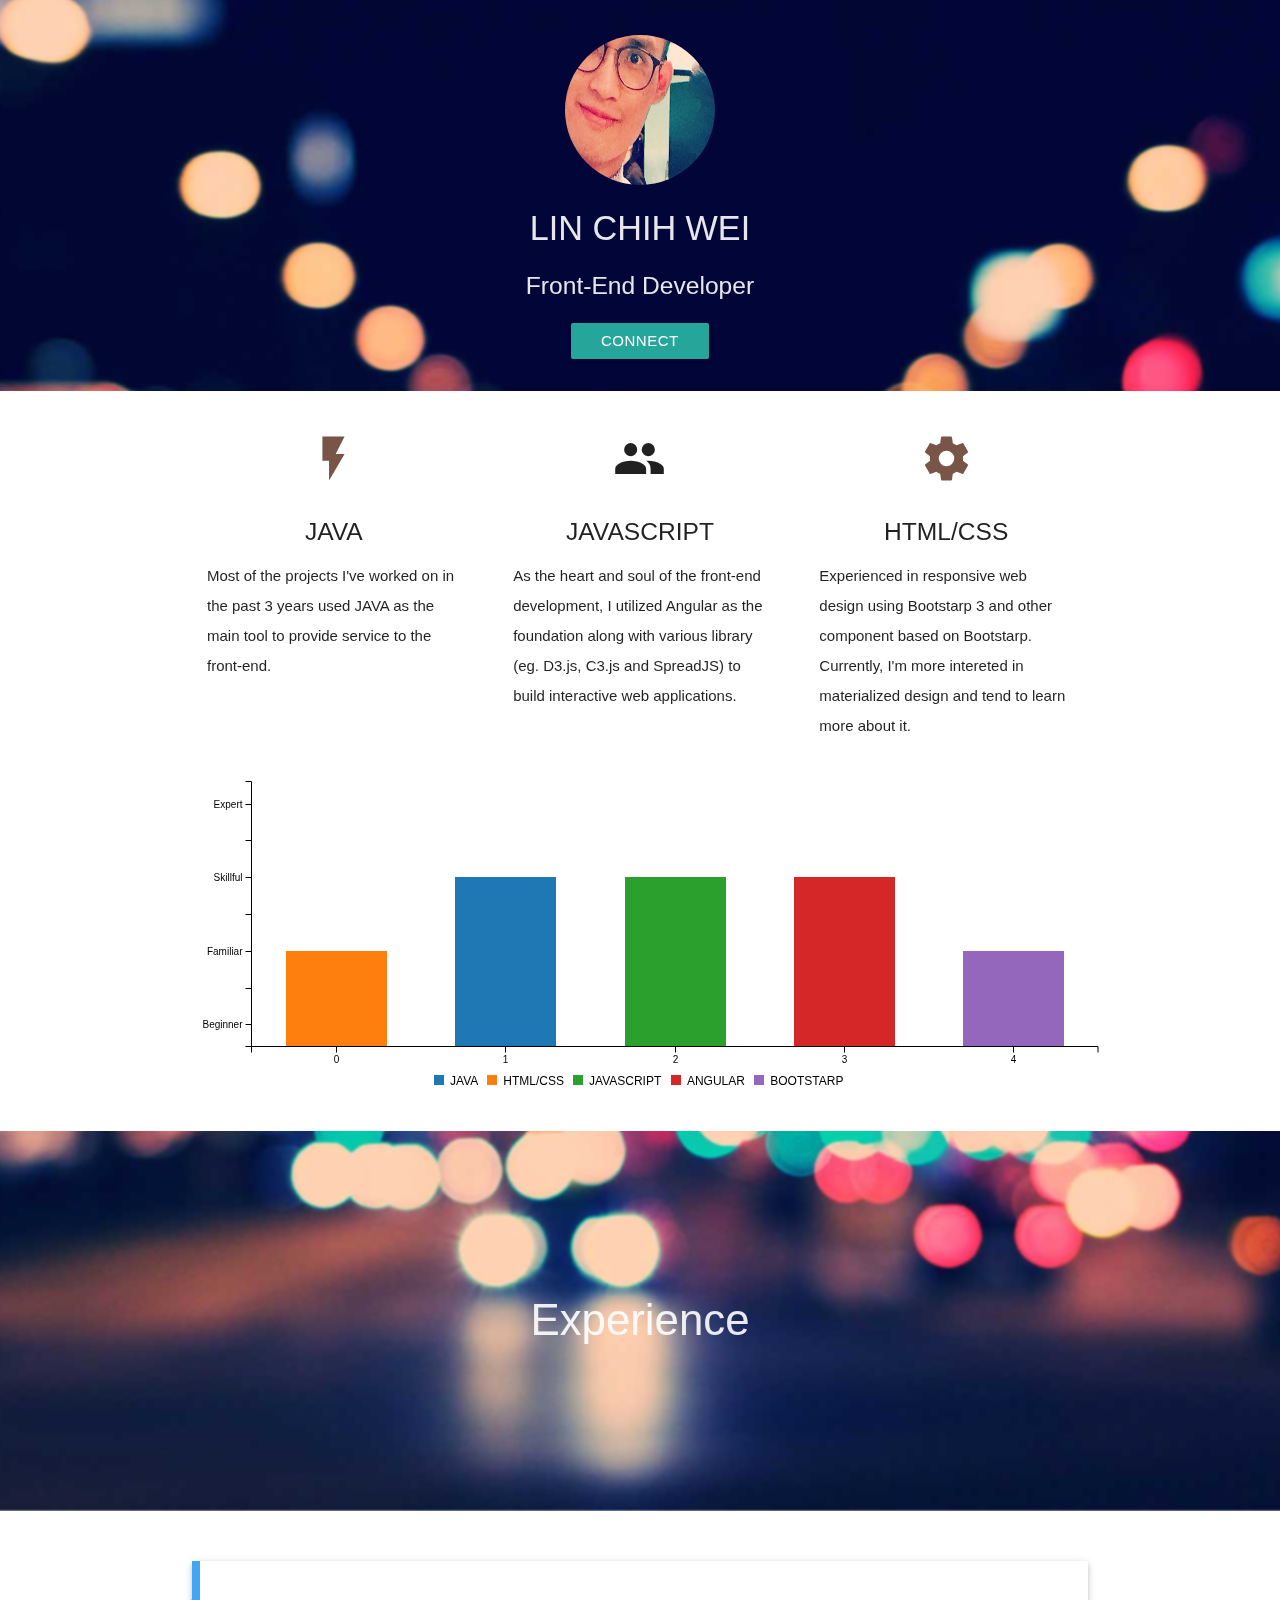
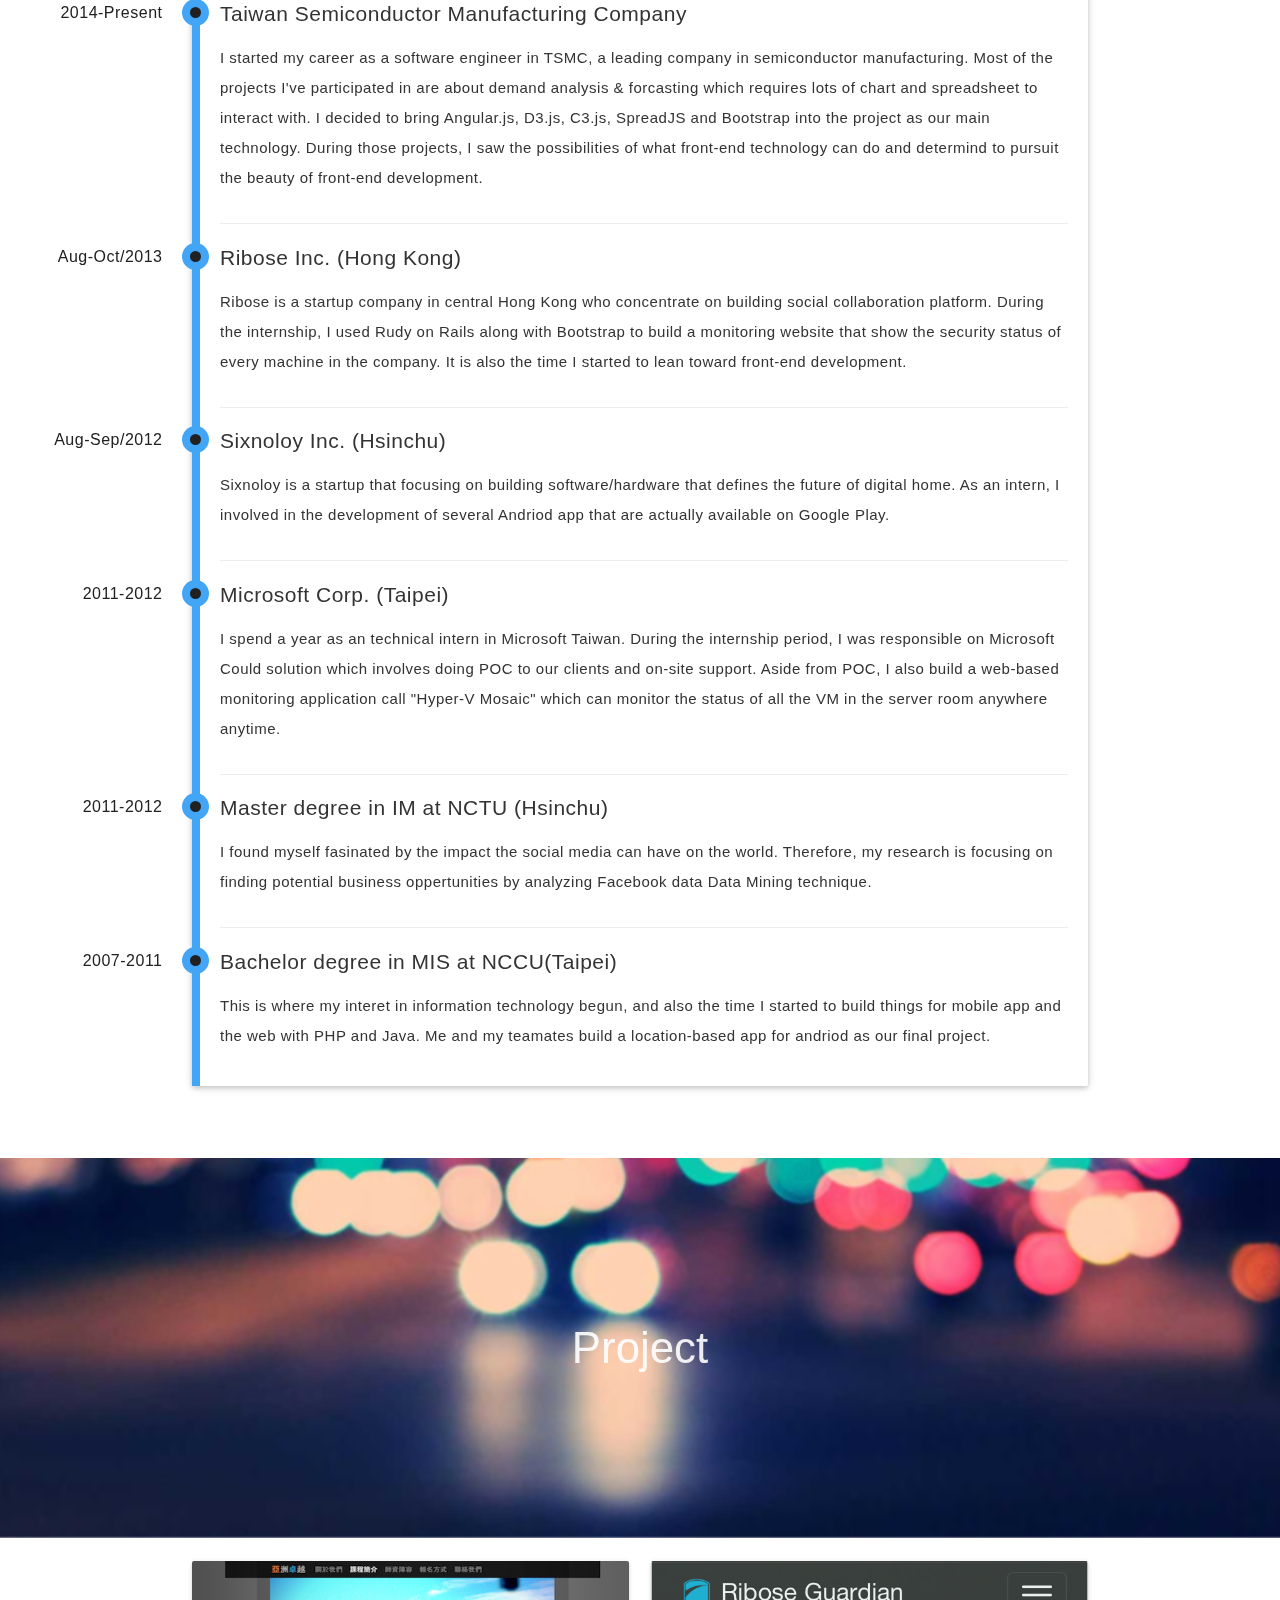
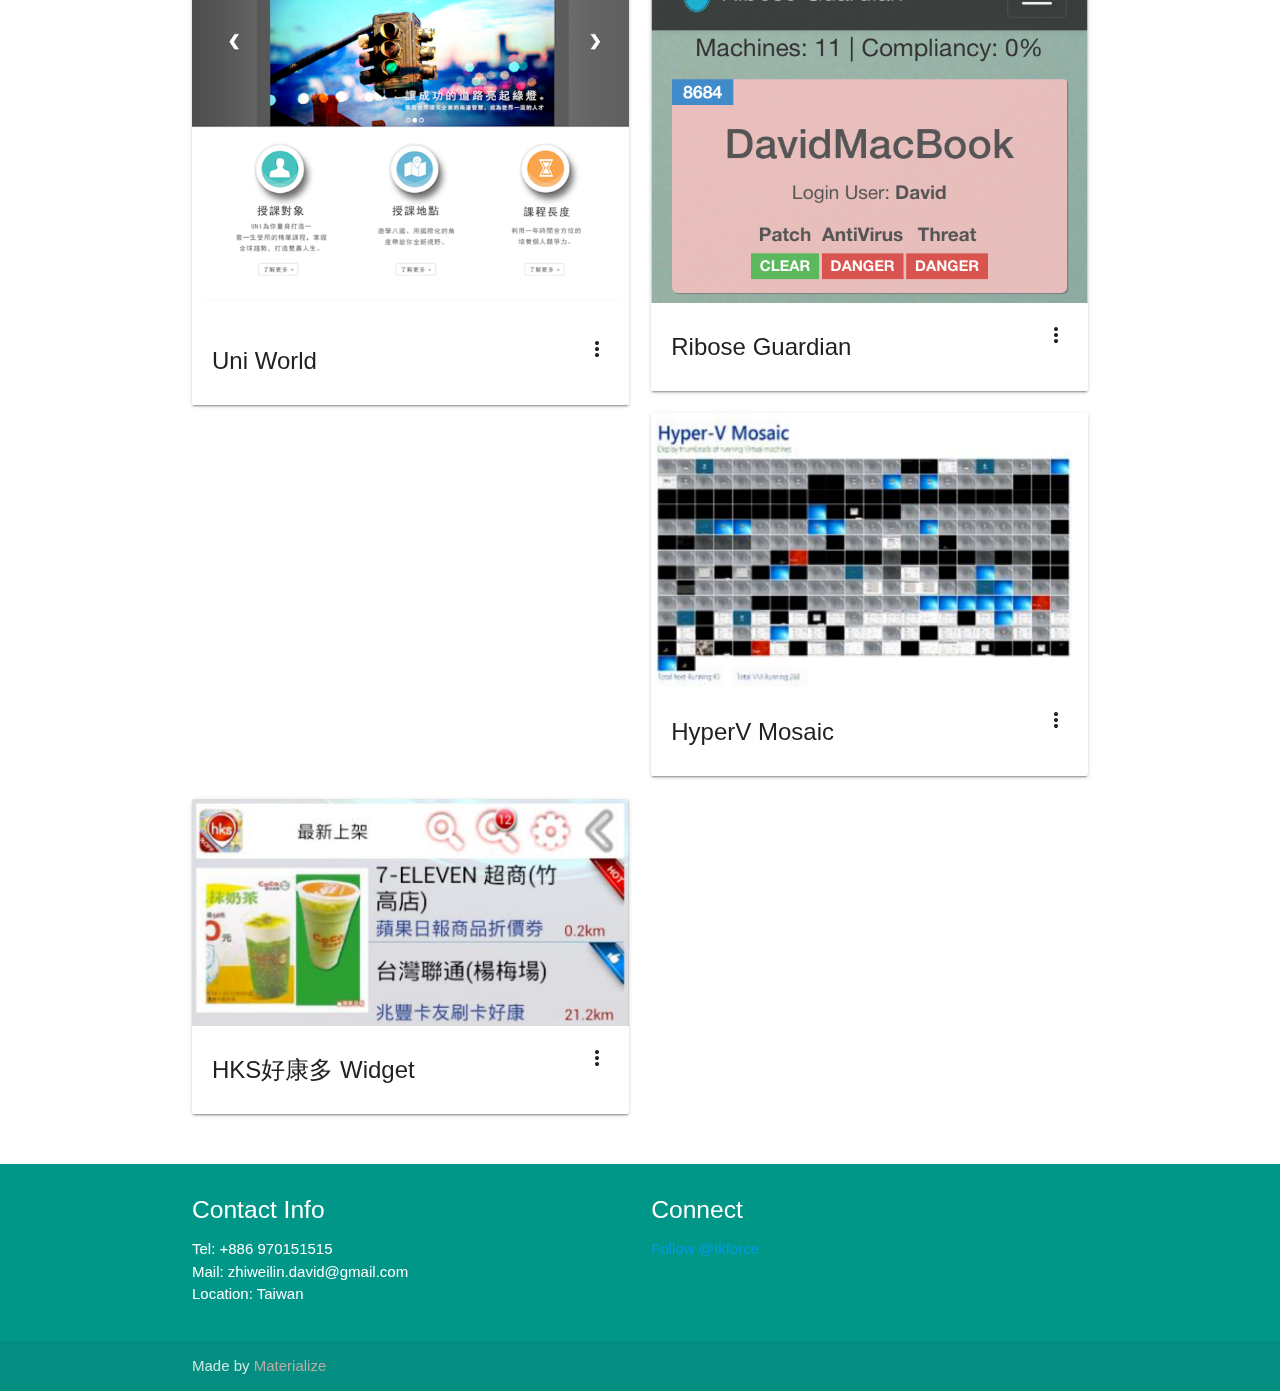
<file: index.html>
<!DOCTYPE html>
<html lang="en">
<head>
  <meta http-equiv="Content-Type" content="text/html; charset=UTF-8"/>
  <meta name="viewport" content="width=device-width, initial-scale=1, maximum-scale=1.0, user-scalable=no"/>
  <title>Hello I'm Derek</title>

  <!-- CSS  -->
  <link href="https://fonts.googleapis.com/icon?family=Material+Icons" rel="stylesheet">
  <link href="css/materialize.css" type="text/css" rel="stylesheet" media="screen,projection"/>
  <link href="css/style.css" type="text/css" rel="stylesheet" media="screen,projection"/>
  <link href="css/c3.css" type="text/css" rel="stylesheet" media="screen,projection"/>
  <link href="css/timeline.css" type="text/css" rel="stylesheet" media="screen,projection"/>

  <!-- GitHub button-->
  <script async defer src="https://buttons.github.io/buttons.js"></script>



</head>
<body>
  <!--nav class="white" role="navigation">
    <div class="nav-wrapper container">
      <a id="logo-container" href="#" class="brand-logo">Logo</a>
      <ul class="right hide-on-med-and-down">
        <li><a href="#">Navbar Link</a></li>
      </ul>

      <ul id="nav-mobile" class="side-nav">
        <li><a href="#">Navbar Link</a></li>
      </ul>
      <a href="#" data-activates="nav-mobile" class="button-collapse"><i class="material-icons">menu</i></a>
    </div>
  </nav-->

  <div id="index-banner" class="parallax-container">
    <div class="section no-pad-bot">
      <div class="container">
        <br><br>
        <!--h1 class="header center teal-text text-lighten-2">Parallax Template</h1-->
        <div class="profilePic"><image src="images/profile2.jpg"></image></div>
        <div class="row center">
          <h4 class="header col s12 light" id="name">LIN CHIH WEI</h4>
          <h5 class="header col s12 light" id="job-position">Front-End Developer</h5>
          <a class="waves-effect waves-light btn" target="_blank" id="connect-btn" href="https://www.linkedin.com/in/derek-lin-59036844/">Connect</a>       
        </div>
        <!--div class="row center">
          <a href="http://materializecss.com/getting-started.html" id="download-button" class="btn-large waves-effect waves-light teal lighten-1">Get Started</a>
        </div-->
        <br><br>

      </div>
    </div>
    <div class="parallax blurify"><img src="images/parallax-bg1.jpg" alt="Unsplashed background img 1"></div>
  </div>


  <div class="container">
    <div class="section">

      <!--   Icon Section   -->
      <div class="row">
        <div class="col s12 m4">
          <div class="icon-block">
            <h2 class="center brown-text"><i class="material-icons">flash_on</i></h2>
            <h5 class="center">JAVA</h5>

            <p class="light">Most of the projects I've worked on in the past 3 years used JAVA as the main tool to provide service to the front-end.</p>
          </div>
        </div>

        <div class="col s12 m4">
          <div class="icon-block">
            <h2 class="center brown-JavaScrJAVAtext"><i class="material-icons">group</i></h2>
            <h5 class="center">JAVASCRIPT</h5>

            <p class="light">As the heart and soul of the front-end development, I utilized Angular as the foundation along with various library (eg. D3.js, C3.js and SpreadJS) to build interactive web applications.</p>
          </div>
        </div>

        <div class="col s12 m4">
          <div class="icon-block">
            <h2 class="center brown-text"><i class="material-icons">settings</i></h2>
            <h5 class="center">HTML/CSS</h5>

            <p class="light">Experienced in responsive web design using Bootstarp 3 and other component based on Bootstarp. Currently, I'm more intereted in materialized design and tend to learn more about it.</p>
          </div>
        </div>
      </div>
      <div class="row">
        <div id="skillChart"></div>
      </div>

    </div>
  </div>


  <div class="parallax-container valign-wrapper">
    <div class="section no-pad-bot">
      <div class="container">
        <div class="row center">
          <h3 class="header col s12 light">Experience</h3>
        </div>
      </div>
    </div>
    <div class="parallax blurify"><img src="images/parallax-bg1.jpg" alt="Unsplashed background img 2"></div>
  </div>

      <div class="main-container">
  <section id="timeline" class="timeline-outer">
    <div class="container" id="content">
        <div class="col s12 m12 l12">
          <ul class="timeline">
            
            <li class="event" data-date="2014-Present">
              <h3>Taiwan Semiconductor Manufacturing Company</h3>
              <p>I started my career as a software engineer in TSMC, a leading company in semiconductor manufacturing. Most of the projects I've participated in are about demand analysis & forcasting which requires lots of chart and spreadsheet to interact with. I decided to bring Angular.js, D3.js, C3.js, SpreadJS and Bootstrap into the project as our main technology. During those projects, I saw the possibilities of what front-end technology can do and determind to pursuit the beauty of front-end development.       
              </p>
            </li>
            <li class="event" data-date="Aug-Oct/2013">
              <h3>Ribose Inc. (Hong Kong)</h3>
              <p>Ribose is a startup company in central Hong Kong who concentrate on building social collaboration platform. During the internship, I used Rudy on Rails along with Bootstrap to build a monitoring website that show the security status of every machine in the company. It is also the time I started to lean toward front-end development. 
              </p>
            </li>
            <li class="event" data-date="Aug-Sep/2012">
              <h3>Sixnoloy Inc. (Hsinchu)</h3>
              <p>Sixnoloy is a startup that focusing on building software/hardware that defines the future of digital home. As an intern, I involved in the development of several Andriod app that are actually available on Google Play.</p>
            </li>
            <li class="event" data-date="2011-2012">
              <h3>Microsoft Corp. (Taipei)</h3>
              <p>I spend a year as an technical intern in Microsoft Taiwan. During the internship period, I was responsible on Microsoft Could solution which involves doing POC to our clients and on-site support. Aside from POC, I also build a web-based monitoring application call "Hyper-V Mosaic" which can monitor the status of all the VM in the server room anywhere anytime.</p>
            </li>
            <li class="event" data-date="2011-2012">
              <h3>Master degree in IM at NCTU (Hsinchu)</h3>
              <p>I found myself fasinated by the impact the social media can have on the world. Therefore, my research is focusing on finding potential business oppertunities by analyzing Facebook data Data Mining technique.</p>
            </li>
            <li class="event" data-date="2007-2011">
              <h3>Bachelor degree in MIS at NCCU(Taipei)</h3>
              <p>This is where my interet in information technology begun, and also the time I started to build things for mobile app and the web with PHP and Java. Me and my teamates build a location-based app for andriod as our final project.</p>
            </li>
          </ul>
      </div>
    </div>
  </section>
  <br/>
</div>
    </div>
  </div>


  <div class="parallax-container valign-wrapper">
    <div class="section no-pad-bot">
      <div class="container">
        <div class="row center">
          <h3 class="header col s12 light">Project</h3>
        </div>
      </div>
    </div>
    <div class="parallax blurify"><img src="images/parallax-bg1.jpg" alt="Unsplashed background img 3"></div>
  </div>

  <div class="container">
    <div class="section">
      <div class="row">
        <div class="col m6 s12">
          <div class="card">
            <div class="card-image waves-effect waves-block waves-light">
              <img class="activator" src="images/uni-world.png">
            </div>
            <div class="card-content">
              <span class="card-title activator grey-text text-darken-4">Uni World<i class="material-icons right">more_vert</i></span>
            </div>
            <div class="card-reveal">
              <span class="card-title grey-text text-darken-4">Uni World<i class="material-icons right">close</i></span>
              <p>Uni World is a website for a serious campainge for a leadership development program that held by Uni Stratigic Inc, a Singapore-based company.   </p>
            </div>
          </div>
        </div> 
        <div class="col m6 s12">
          <div class="card">
            <div class="card-image waves-effect waves-block waves-light">
              <img class="activator" src="images/ribose-gardian2.png">
            </div>
            <div class="card-content">
              <span class="card-title activator grey-text text-darken-4">Ribose Guardian<i class="material-icons right">more_vert</i></span>
            </div>
            <div class="card-reveal">
              <span class="card-title grey-text text-darken-4">Ribose Guardian<i class="material-icons right">close</i></span>
              <p>Ribse Guardian servers as a security supervisor for all the PCs at Ribose. It collects and calculate the health status of all PC (such as patch appliance, virus pattern update and anti-virus status) and display in the browser. It allows security manager apply the newest update or discover threats on everyone's PCs at the earliest time possible.</p>
            </div>
          </div>
        </div> 
        <div class="col m6 s12">
          <div class="card">
            <div class="card-image waves-effect waves-block waves-light">
              <img class="activator" src="images/hyperv-mosaic.png">
            </div>
            <div class="card-content">
              <span class="card-title activator grey-text text-darken-4">HyperV Mosaic<i class="material-icons right">more_vert</i></span>
             <!--  <p><a href="#">This is a link</a></p> -->
            </div>
            <div class="card-reveal">
              <span class="card-title grey-text text-darken-4">HyperV Mosaic<i class="material-icons right">close</i></span>
              <p>HyperV Mosaic is a server monitoring application that I developed during my internship at Microsoft. It not only serves as a dashboard displaying live screenshots of all the virtual machines running in the server room, it also alows IT admin to initiate a remote desktop connection to selected machine directly throught the dashboard.</p>
            </div>
          </div>
        </div>
        <div class="col m6 s12">
          <div class="card">
            <div class="card-image waves-effect waves-block waves-light">
              <img class="activator" src="images/bhk-widget.png">
            </div>
            <div class="card-content">
              <span class="card-title activator grey-text text-darken-4">HKS好康多 Widget<i class="material-icons right">more_vert</i></span>
            </div>
            <div class="card-reveal">
              <span class="card-title grey-text text-darken-4">HKS好康多 Widget<i class="material-icons right">close</i></span>
              <p>HKS is a location-based discount information platform. I was responsible for the widget part of the app in android during my time as an intern at Sixnology.</p>
            </div>
          </div>
        </div> 




      </div>
    </div>
  </div>


  <footer class="page-footer teal">
    <div class="container">
      <div class="row">
        <div class="col l6 s12">
          <h5 class="white-text">Contact Info</h5>
          <ul>
            <li class="white-text">Tel: +886 970151515</li>
            <li class="white-text">Mail: zhiweilin.david@gmail.com</li>
            <li class="white-text">Location: Taiwan</li>
          </ul>


        </div>
        
        <div class="col l3 s12">
          <h5 class="white-text">Connect</h5>
          <ul>
            <li>
              <a class="github-button" href="https://github.com/tkforce" data-style="mega" data-count-href="/tkforce/followers" data-count-api="/users/tkforce#followers" data-count-aria-label="# followers on GitHub" aria-label="Follow @tkforce on GitHub">Follow @tkforce</a> 
            </li>
           

          </ul>
        </div>
      </div>
    </div>
    <div class="footer-copyright">
      <div class="container">
      Made by <a class="brown-text text-lighten-3" href="http://materializecss.com">Materialize</a>
      </div>
    </div>
  </footer>


  <!--  Scripts-->
  <script src="https://code.jquery.com/jquery-2.1.1.min.js"></script>
  <script src="js/materialize.js"></script>
  <script src="js/init.js"></script>
  <script src="js/d3.js"></script>
  <script src="js/c3.js"></script>
  <script src="js/controller.js" ></script>

  </body>
</html>
</file>
<file: css/c3.css>
/*-- Chart --*/
.c3 svg {
  font: 10px sans-serif;
  -webkit-tap-highlight-color: transparent; }

.c3 path, .c3 line {
  fill: none;
  stroke: #000; }

.c3 text {
  -webkit-user-select: none;
  -moz-user-select: none;
  user-select: none; }

.c3-legend-item-tile,
.c3-xgrid-focus,
.c3-ygrid,
.c3-event-rect,
.c3-bars path {
  shape-rendering: crispEdges; }

.c3-chart-arc path {
  stroke: #fff; }

.c3-chart-arc text {
  fill: #fff;
  font-size: 13px; }

/*-- Axis --*/
/*-- Grid --*/
.c3-grid line {
  stroke: #aaa; }

.c3-grid text {
  fill: #aaa; }

.c3-xgrid, .c3-ygrid {
  stroke-dasharray: 3 3; }

/*-- Text on Chart --*/
.c3-text.c3-empty {
  fill: #808080;
  font-size: 2em; }

/*-- Line --*/
.c3-line {
  stroke-width: 1px; }

/*-- Point --*/
.c3-circle._expanded_ {
  stroke-width: 1px;
  stroke: white; }

.c3-selected-circle {
  fill: white;
  stroke-width: 2px; }

/*-- Bar --*/
.c3-bar {
  stroke-width: 0; }

.c3-bar._expanded_ {
  fill-opacity: 0.75; }

/*-- Focus --*/
.c3-target.c3-focused {
  opacity: 1; }

.c3-target.c3-focused path.c3-line, .c3-target.c3-focused path.c3-step {
  stroke-width: 2px; }

.c3-target.c3-defocused {
  opacity: 0.3 !important; }

/*-- Region --*/
.c3-region {
  fill: steelblue;
  fill-opacity: .1; }

/*-- Brush --*/
.c3-brush .extent {
  fill-opacity: .1; }

/*-- Select - Drag --*/
/*-- Legend --*/
.c3-legend-item {
  font-size: 12px; }

.c3-legend-item-hidden {
  opacity: 0.15; }

.c3-legend-background {
  opacity: 0.75;
  fill: white;
  stroke: lightgray;
  stroke-width: 1; }

/*-- Title --*/
.c3-title {
  font: 14px sans-serif; }

/*-- Tooltip --*/
.c3-tooltip-container {
  z-index: 10; }

.c3-tooltip {
  border-collapse: collapse;
  border-spacing: 0;
  background-color: #fff;
  empty-cells: show;
  -webkit-box-shadow: 7px 7px 12px -9px #777777;
  -moz-box-shadow: 7px 7px 12px -9px #777777;
  box-shadow: 7px 7px 12px -9px #777777;
  opacity: 0.9; }

.c3-tooltip tr {
  border: 1px solid #CCC; }

.c3-tooltip th {
  background-color: #aaa;
  font-size: 14px;
  padding: 2px 5px;
  text-align: left;
  color: #FFF; }

.c3-tooltip td {
  font-size: 13px;
  padding: 3px 6px;
  background-color: #fff;
  border-left: 1px dotted #999; }

.c3-tooltip td > span {
  display: inline-block;
  width: 10px;
  height: 10px;
  margin-right: 6px; }

.c3-tooltip td.value {
  text-align: right; }

/*-- Area --*/
.c3-area {
  stroke-width: 0;
  opacity: 0.2; }

/*-- Arc --*/
.c3-chart-arcs-title {
  dominant-baseline: middle;
  font-size: 1.3em; }

.c3-chart-arcs .c3-chart-arcs-background {
  fill: #e0e0e0;
  stroke: none; }

.c3-chart-arcs .c3-chart-arcs-gauge-unit {
  fill: #000;
  font-size: 16px; }

.c3-chart-arcs .c3-chart-arcs-gauge-max {
  fill: #777; }

.c3-chart-arcs .c3-chart-arcs-gauge-min {
  fill: #777; }

.c3-chart-arc .c3-gauge-value {
  fill: #000;
  /*  font-size: 28px !important;*/ }
</file>
<file: css/timeline.css>
/*——————————————
Global
———————————————*/

body {
  font-family: helvetica;
}
/*——————————————
TimeLine CSS
———————————————*/
/* Base */

#content {
  margin-top: 50px;
  text-align: center;
}

section.timeline-outer {
  width: 100%;
  margin: 0 auto;
}

h1.header {
  font-size: 50px;
  line-height: 70px;
}
/* Timeline */

.timeline {
  border-left: 8px solid #42A5F5;
  border-bottom-right-radius: 2px;
  border-top-right-radius: 2px;
  box-shadow: 0 2px 5px 0 rgba(0, 0, 0, 0.16), 0 2px 10px 0 rgba(0, 0, 0, 0.12);
  color: #333;
  margin: 50px auto;
  letter-spacing: 0.5px;
  position: relative;
  line-height: 1.4em;
  padding: 20px;
  list-style: none;
  text-align: left;
}

.timeline h1,
.timeline h2,
.timeline h3 {
  font-size: 1.4em;
}

.timeline .event {
  border-bottom: 1px solid rgba(160, 160, 160, 0.2);
  padding-bottom: 15px;
  margin-bottom: 20px;
  margin-left: 20px;
  position: relative;
}

.timeline .event:last-of-type {
  padding-bottom: 0;
  margin-bottom: 0;
  border: none;
}

.timeline .event:before,
.timeline .event:after {
  position: absolute;
  display: block;
  top: 0;
}

.timeline .event:before {
  left: -177.5px;
  color: #212121;
  content: attr(data-date);
  text-align: right;
  /*  font-weight: 100;*/
  
  font-size: 16px;
  min-width: 120px;
}

.timeline .event:after {
  box-shadow: 0 0 0 8px #42A5F5;
  left: -30px;
  background: #212121;
  border-radius: 50%;
  height: 11px;
  width: 11px;
  content: "";
  top: 5px;
}
/**/
/*——————————————
Responsive Stuff
———————————————*/

@media (max-width: 945px) {
  .timeline .event::before {
    left: 0.5px;
    top: 20px;
    min-width: 0;
    font-size: 13px;
  }
  .timeline h3 {
    font-size: 16px;
  }
  .timeline p {
    padding-top: 20px;
  }
  section.lab h3.card-title {
    padding: 5px;
    font-size: 16px
  }
}

@media (max-width: 768px) {
  .timeline .event::before {
    left: 0.5px;
    top: 20px;
    min-width: 0;
    font-size: 13px;
  }
  .timeline .event:nth-child(1)::before,
  .timeline .event:nth-child(3)::before,
  .timeline .event:nth-child(5)::before {
    top: 38px;
  }
  .timeline h3 {
    font-size: 16px;
  }
  .timeline p {
    padding-top: 20px;
  }
}
/*——————————————
others
———————————————*/

a.portfolio-link {
  margin: 0 auto;
  display: block;
  text-align: center;
}
</file>
<file: css/style.css>
/* Custom Stylesheet */
/**
 * Use this file to override Materialize files so you can update
 * the core Materialize files in the future
 *
 * Made By MaterializeCSS.com
 */

nav ul a,
nav .brand-logo {
  color: #444;
}

p {
  line-height: 2rem;
}

.button-collapse {
  color: #26a69a;
}

.parallax-container {
  min-height: 380px;
  line-height: 0;
  height: auto;
  color: rgba(255,255,255,.9);
}
  .parallax-container .section {
    width: 100%;
  }

@media only screen and (max-width : 992px) {
  .parallax-container .section {
    position: absolute;
    top: 40%;
  }
  #index-banner .section {
    top: 10%;
  }
}

@media only screen and (max-width : 600px) {
  #index-banner .section {
    top: 0;
  }
}

.icon-block {
  padding: 0 15px;
}
.icon-block .material-icons {
  font-size: inherit;
}

footer.page-footer {
  margin: 0;
}


.profilePic{
  display:block;
  margin: 20px auto;
  width:150px;
  height:150px;
  border-radius:50%;
  overflow: hidden;
}

.profilePic >img{
width:100%; height: 100%; transform: scale(4) translate(-2px,16px);
}

.blurify{
  -webkit-filter: blur(1px);
  -moz-filter: blur(1px);
  -o-filter: blur(1px);
  -ms-filter: blur(1px);
  filter: blur(1px);
  /*transform: scale(1.1);*/
}


#name {
  margin-top: 5px;
  margin-bottom: 12px;
}

#job-position {
  margin-top: 12px;
  margin-bottom: 12px;
}

#connect-btn{
  margin-top: 12px;
  margin-bottom: 12px;
}
</file>
